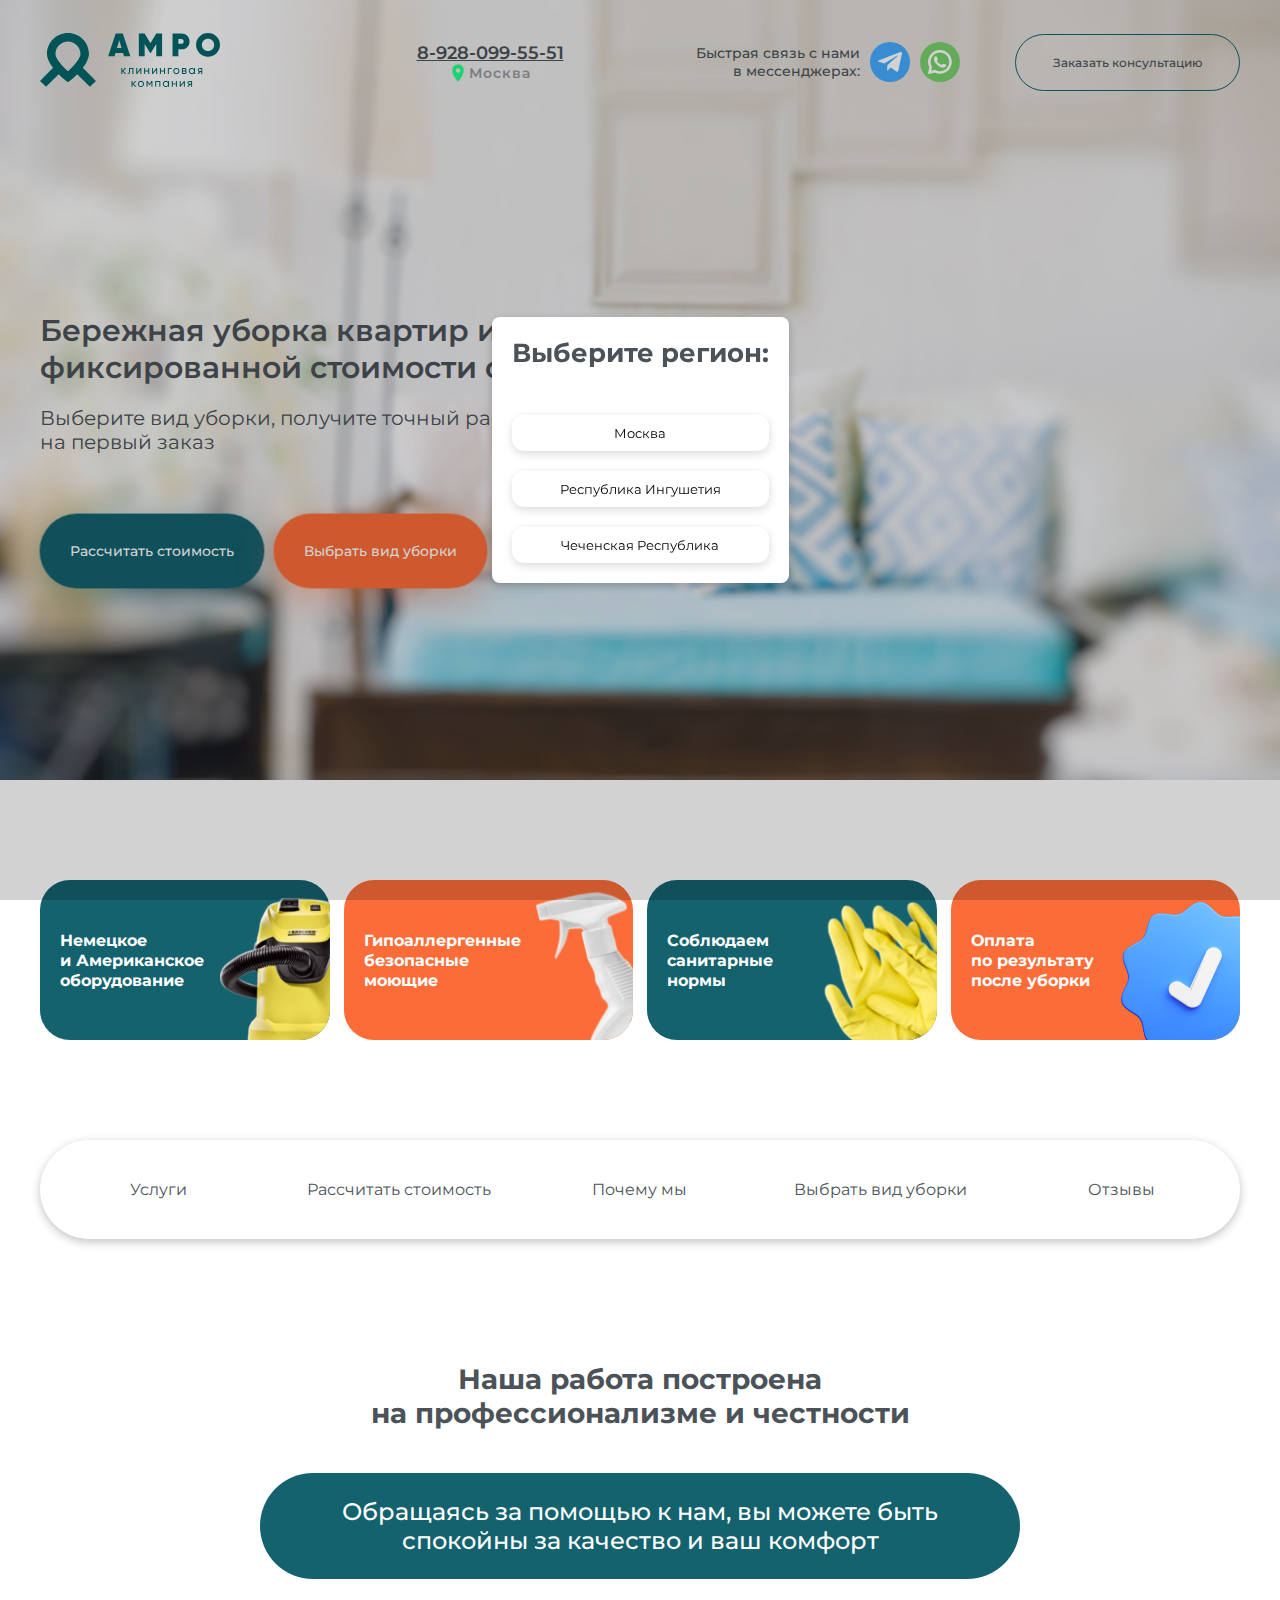
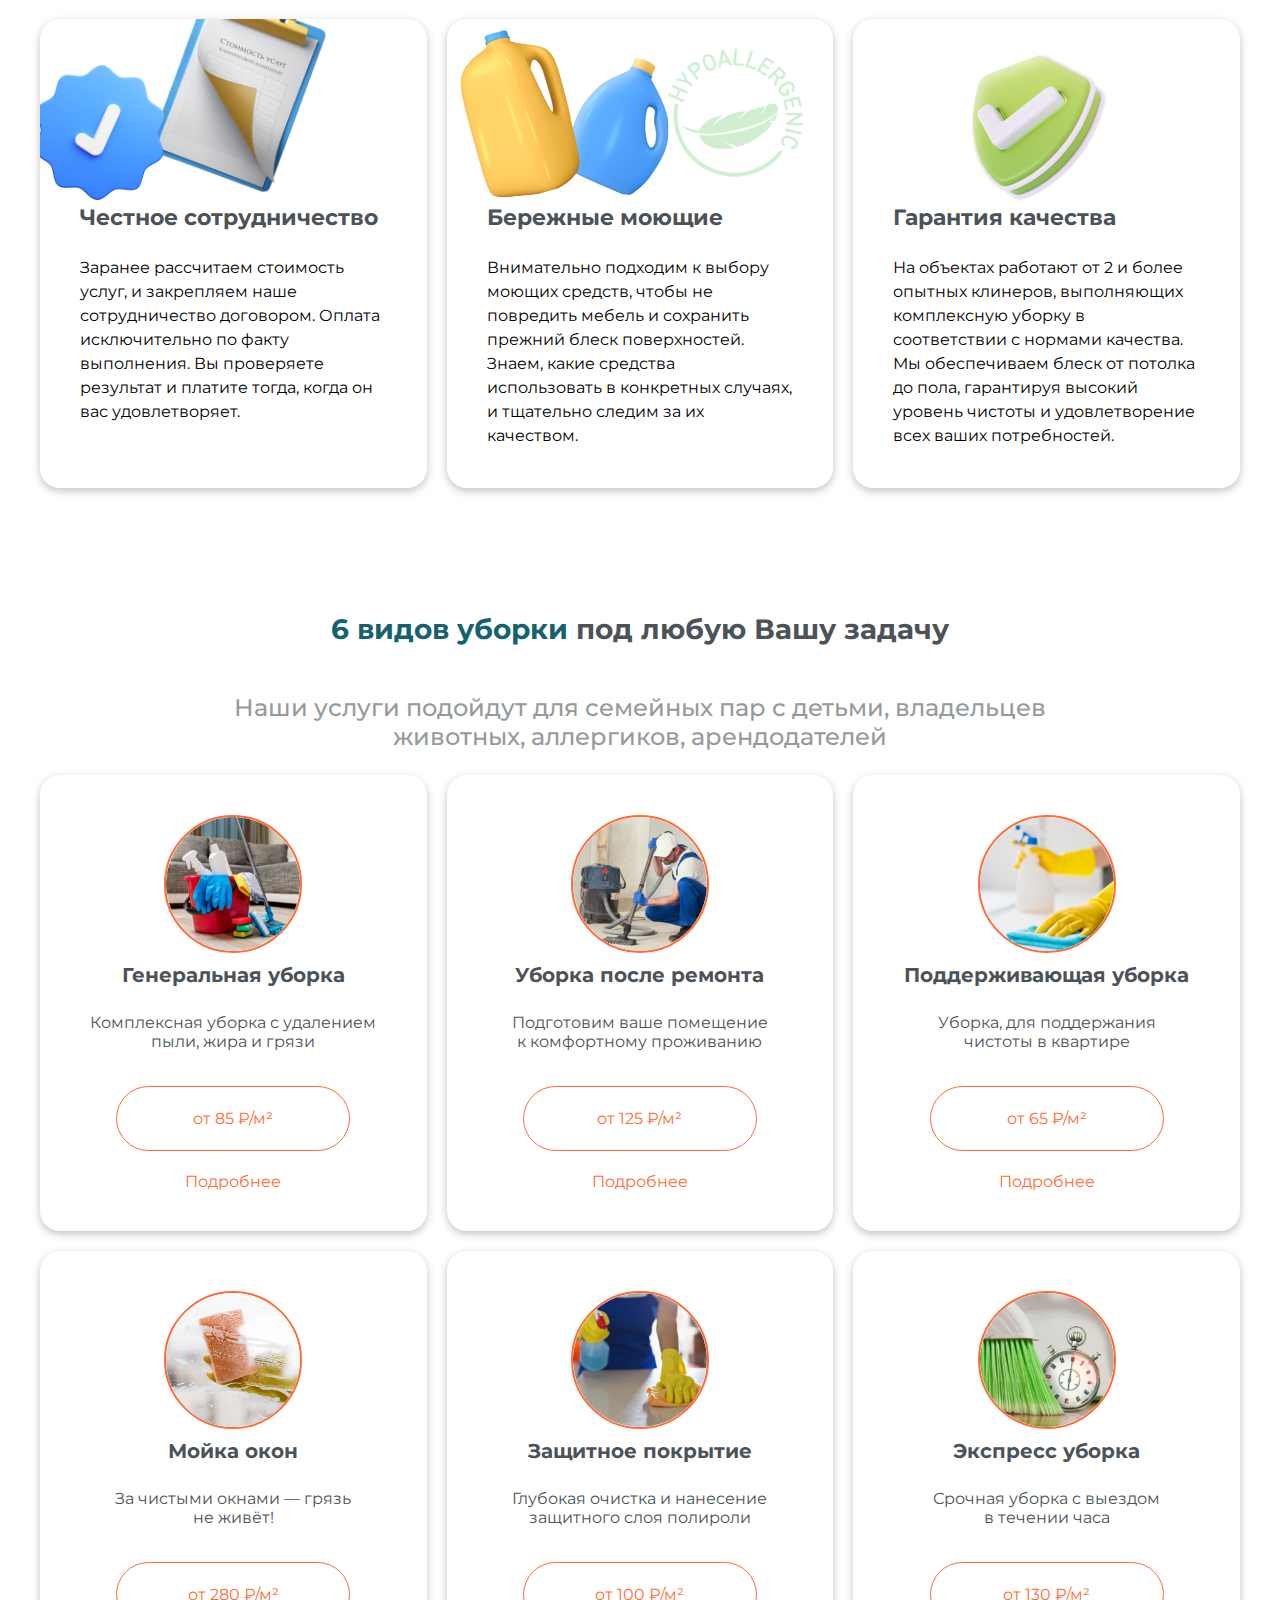
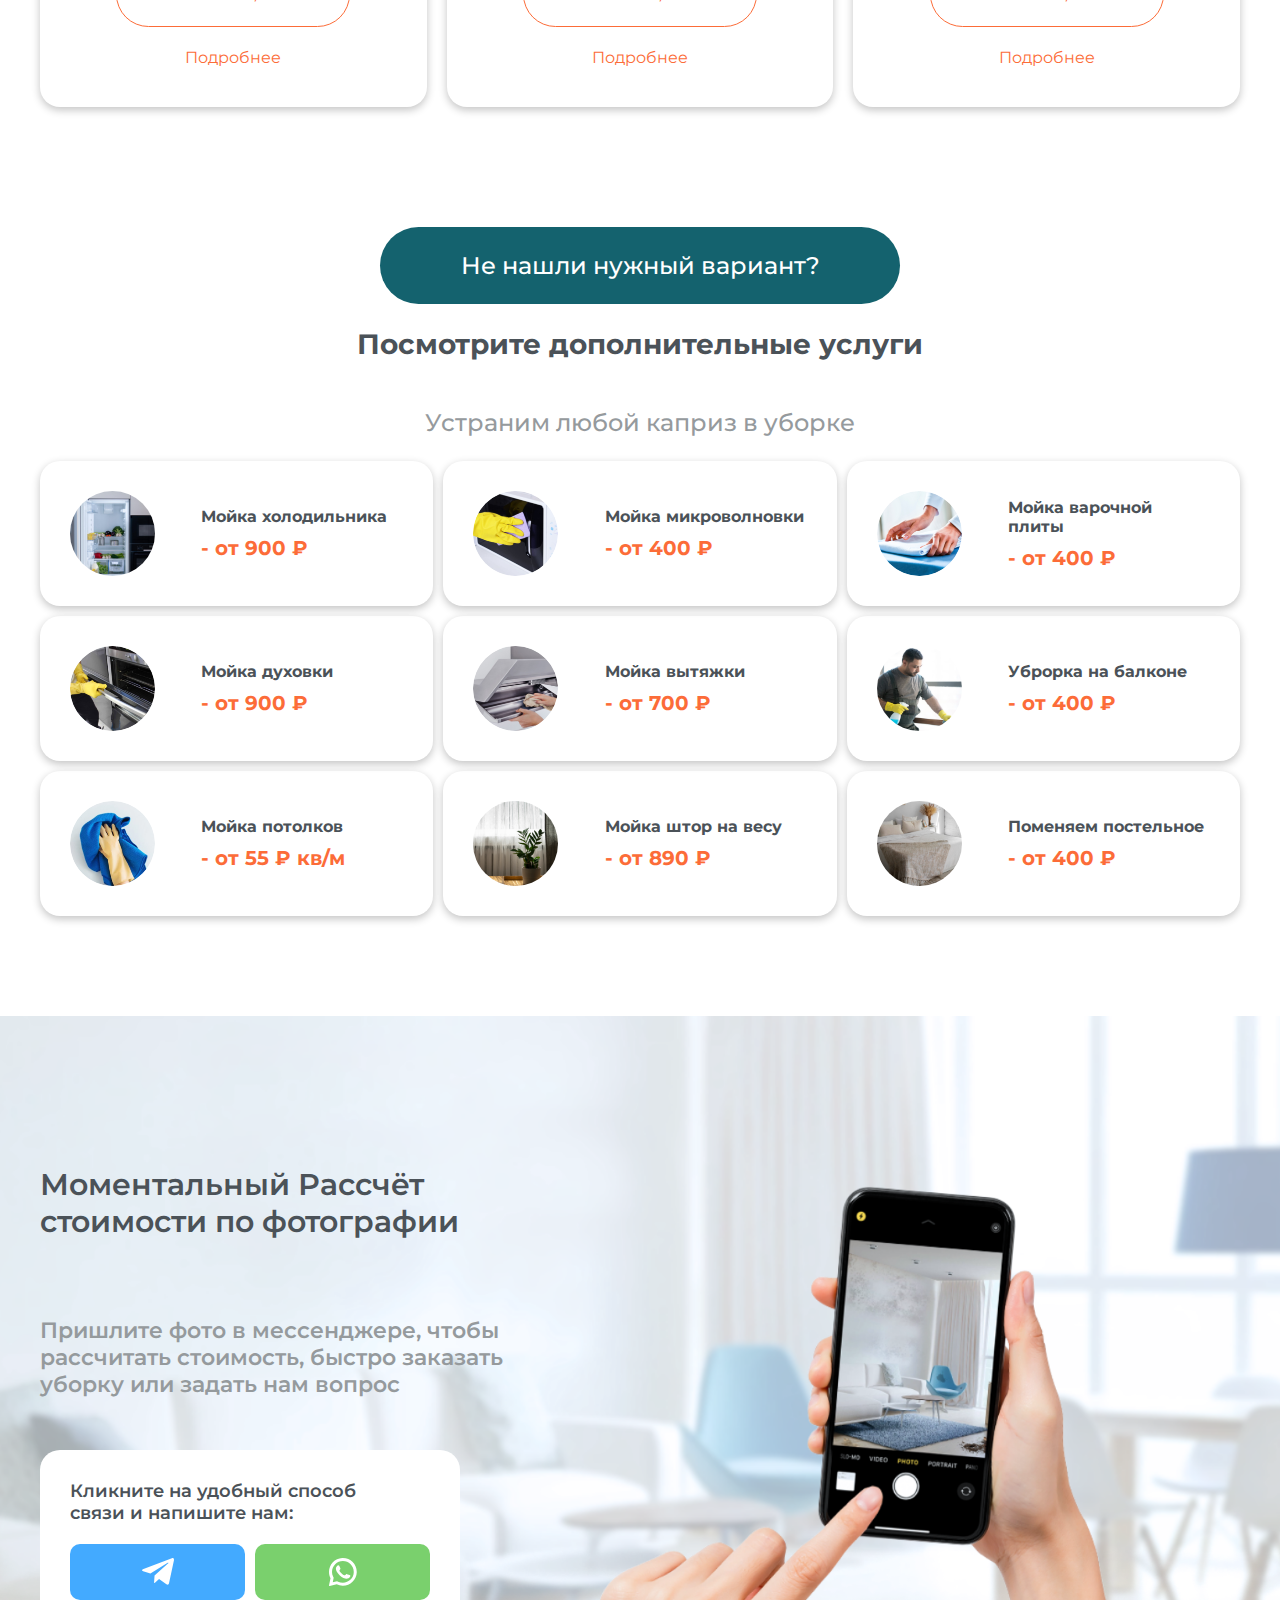
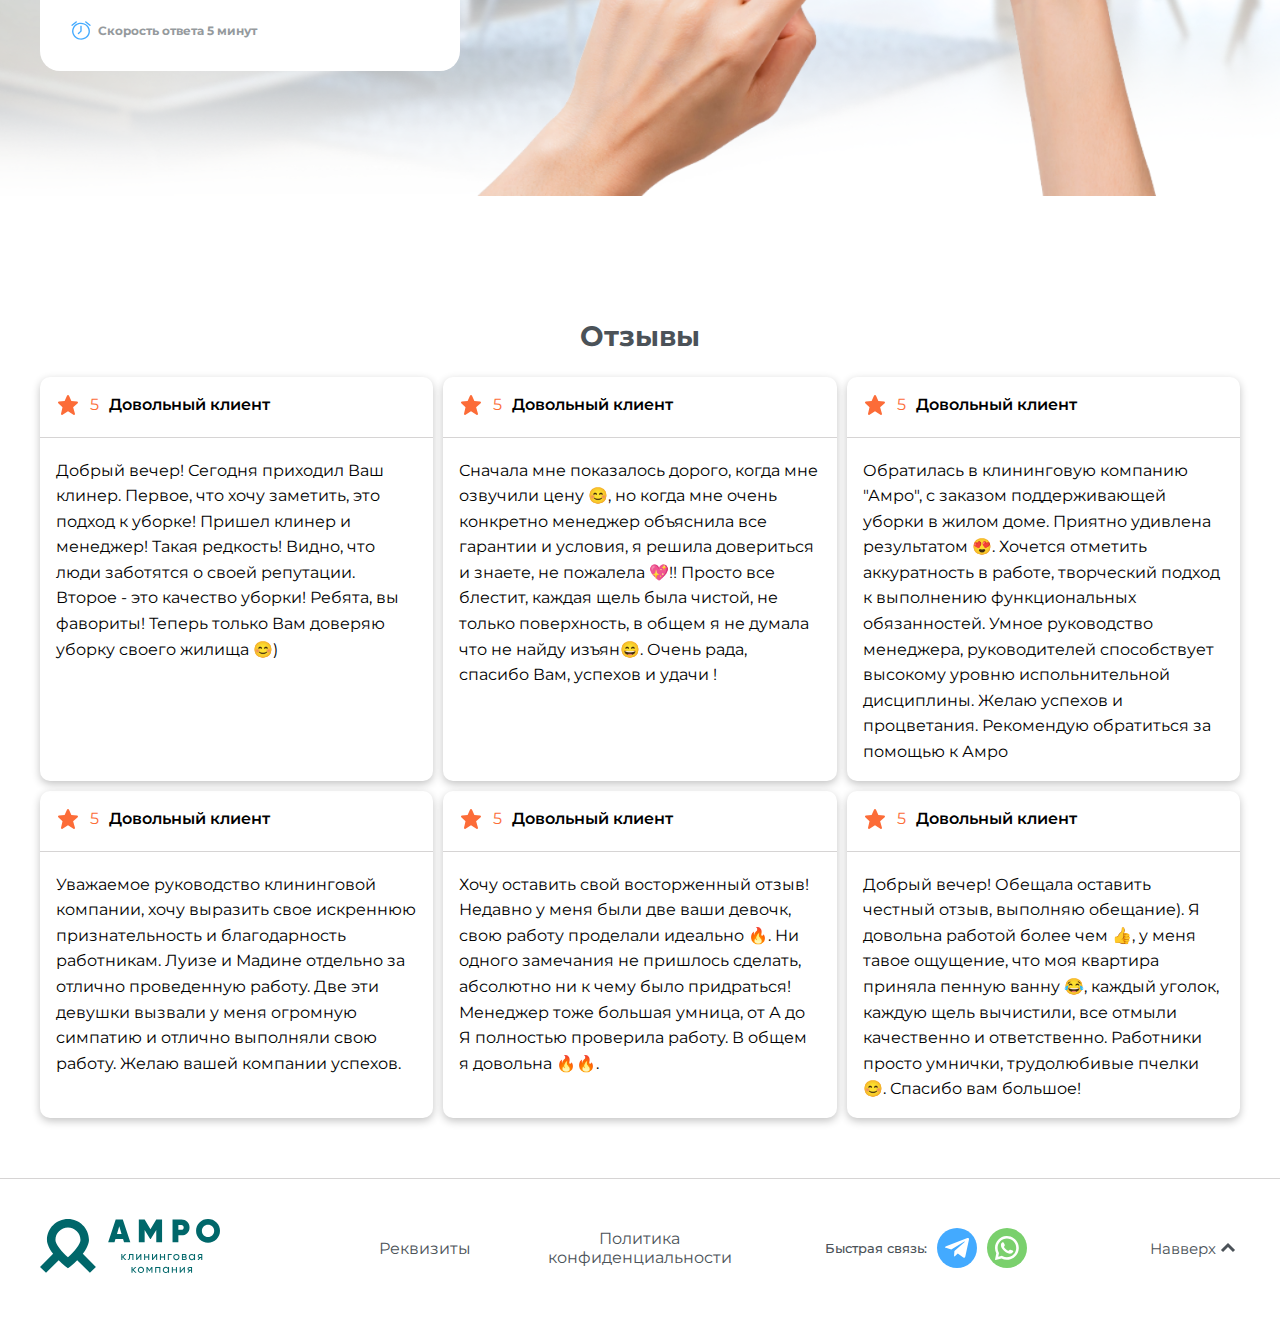
<file: index.html>
<!DOCTYPE html>
<html lang="ru">
<head>
    <link rel="icon" type="image/png" href="./assets/faviocn-package/favicon-48x48.png" sizes="48x48" />
    <link rel="icon" type="image/svg+xml" href="./assets/faviocn-package/favicon.svg" />
    <link rel="shortcut icon" href="./assets/faviocn-package/favicon.ico" />
    <link rel="apple-touch-icon" sizes="180x180" href="./assets/faviocn-package/apple-touch-icon.png" />
    <meta name="apple-mobile-web-app-title" content="MyWebSite" />
    <link rel="manifest" href="./assets/faviocn-package/site.webmanifest" />

    <meta charset="UTF-8">
    <meta name="viewport" content="width=device-width, initial-scale=1.0">
    <meta name="description" content="Профессиональные клининговые услуги в Москве, Ингушетии и Чеченской республике. Уборка, мытье окон, химчистка и многое другое. Гарантируем высокое качество и удовлетворение клиентов.">
    <meta name="keywords" content="клининговая компания, Уборка, Услуги по уборке, Мойка окон, Уборка квартир, Уборка офисов, Уборка после ремонта, Генеральная Уборка, Услуги Клининговой Компании, бережная уборка">
    <meta name="robots" content="index, follow">
    <meta name="author" content="AMRO">
    <meta name="geo.region" content="RU-CE; RU-IN; RU-MOW">
    <meta name="geo.placename" content="Грозный; Магас; Москва">
    <meta name="geo.position" content="43.315251;45.696665; 43.223223;44.773897; 55.755826;37.6173">
    <meta name="ICBM" content="43.315251, 45.696665; 43.223223, 44.773897; 55.755826, 37.6173">

    <title>AMRO - Качественные клининговые услуги по доступным ценам</title>
    <link rel="stylesheet" href="./assets/css/main.css?v=1.0.1">
    <link rel="preconnect" href="https://fonts.googleapis.com">
    <link rel="preconnect" href="https://fonts.gstatic.com" crossorigin>
    <link href="https://fonts.googleapis.com/css2?family=Montserrat:ital,wght@0,100..900;1,100..900&family=Playwrite+DK+Uloopet:wght@100..400&family=Roboto:ital,wght@0,100;0,300;0,400;0,500;0,700;0,900;1,100;1,300;1,400;1,500;1,700;1,900&display=swap" rel="stylesheet">

    <script type="application/ld+json">
        {
            "@context": "https://schema.org",
            "@type": "LocalBusiness",
            "name": "AMRO",
            "image": "https://cy76533.tw1.ru/assets/images/logo.svg",
            "@id": "https://cy76533.tw1.ru",
            "url": "https://cy76533.tw1.ru",
            "telephone": "+7-938-007-03-04",
            "address": {
                "@type": "PostalAddress",
                "streetAddress": "ул. Кулиева, 7",
                "addressLocality": "Магас",
                "postalCode": "386001",
                "addressCountry": "RU"
            },
            "geo": {
                "@type": "GeoCoordinates",
                "latitude": "43.223223",
                "longitude": "44.773897"
            },
            "openingHours": "Mo-Fr 09:00-21:00",
        }
    </script>
</head>
<body>
    <header>
        <div class="headBlock1">
            <div class="logoBlock">
                <a href="/"><img src="./assets/images/logo.svg" alt="Логотип компании"></a>
            </div>
            <div class="phoneNumerBlock">
                <a href="javascript:void(0)" id="phoneNumber">8-928-099-55-51</a>
                <div class="region">
                    <img src="./assets/images/locationIcon.png" alt="">
                    <span class="changeTheRegionBtn">Москва</span>
                </div>
            </div>
            <div class="socialNetworksBlock">
                <p>Быстрая связь с нами<br>
                    в мессенджерах:</p>
                <a href="javascript:void(0)" style="background-color: #43aaff;" class="linkTg" ><img src="./assets/images/telegramImg2.svg" alt="Перейти в Telegram"></a>
                <a href="javascript:void(0)" style="background-color: #7ad06d;" class="linkWa" ><img src="./assets/images/whatsAppImg2.svg" alt="Перейти в WhatsApp"></a>
            </div>
            <button class="consultationBtn" onclick="alert('Функция в разработке')">Заказать консультацию</button>
            <div class="burgerMenuBtn">
                <div class="line" id="line1"></div>
                <div class="line" id="line2"></div>
                <div class="line" id="line3"></div>
            </div>
        </div>
    </header>
    <div class="mobileNavigationBlock">
        <div class="socialNetworksBlock">
            <p>Быстрая связь с нами<br>
                в мессенджерах:</p>
                <a href="javascript:void(0)" style="background-color: #43aaff;" class="linkTg" ><img src="./assets/images/telegramImg2.svg" alt="Перейти в Telegram"></a>
                <a href="javascript:void(0)" style="background-color: #7ad06d;" class="linkWa" ><img src="./assets/images/whatsAppImg2.svg" alt="Перейти в WhatsApp"></a>
        </div>
        <nav>
            <a href="#whyAreWe" class="navLink">Почему мы</a>
            <a href="#howDoWeCleaning" class="navLink">Выбрать вид уборки</a>
            <a href="#services" class="navLink">Услуги</a>
            <a href="#costCalculation" class="navLink">Рассчитать стоимость</a>
            <a href="#reviews" class="navLink">Отзывы</a>
        </nav>
    </div>
    <div class="choosingARegionParentBlock">
        <div class="choosingARegionBlock">
            <h3>Выберите регион:</h3>
            <button class="choosingARegionBtn">Москва</button>
            <button class="choosingARegionBtn">Республика Ингушетия</button>
            <button class="choosingARegionBtn">Чеченская Республика</button>
        </div>
    </div>
    <div class="background">
        <div class="background_podblock">
            <h1>Бережная уборка квартир и домов
                по фиксированной стоимости
                от 80₽/м²</h1>
            <h2>Выберите вид уборки, получите точный расчёт стоимости и скидку 10% на первый заказ</h2>
            <div class="background_btns">
                <button class="calculateBtn" id="costCalculationBtn">Рассчитать стоимость</button>
                <button class="chooseBtn" id="chooseBtn">Выбрать вид уборки</button>
            </div>
        </div>
    </div>
    <main>
        <section id="ourQualities">
            <div class="mainBlock1">
                <div class="quality" style="background-color: rgb(20, 98, 110);">
                    <h3>Немецкое<br>
                        и Американское<br>
                        оборудование</h3>
                    <img src="./assets/images/equipment.png" class="qualityImg1" alt="Немецкое и Американское оборудование">
                </div>
                <div class="quality" style="background-color: rgb(252, 108, 56);">
                    <h3>Гипоаллергенные<br>
                        безопасные<br>
                        моющие</h3>
                    <img src="./assets/images/detergents.png" class="qualityImg2" alt="Гипоаллергенные безопасные моющие">
                </div>
                <div class="quality" style="background-color: rgb(20, 98, 110);">
                    <h3>Соблюдаем<br>
                        санитарные<br>
                        нормы</h3>
                    <img src="./assets/images/gloves.png" class="qualityImg3" alt="Соблюдаем санитарные нормы">
                </div>
                <div class="quality" style="background-color: rgb(252, 108, 56);">
                    <h3>Оплата<br>
                        по результату<br>
                        после уборки</h3>
                    <img src="./assets/images/guarantor.png" class="qualityImg4" alt="Оплата по результату после уборки">
                </div>
            </div>
        </section>

        <section id="navigation">
            <div class="mainBlock2">
                <nav>
                    <a href="#services" class="navLink">Услуги</a>
                    <a href="#costCalculation" class="navLink">Рассчитать стоимость</a>
                    <a href="#whyAreWe" class="navLink">Почему мы</a>
                    <a href="#howDoWeCleaning" class="navLink">Выбрать вид уборки</a>
                    <a href="#reviews" class="navLink">Отзывы</a>
                </nav>
            </div>
        </section>

        <section id="whyAreWe">
            <div class="mainBlock3">
                <h2>Наша работа построена 
                    <br>на профессионализме и честности
                </h2>
                <div class="mainBlock3_podBlock1">
                    <h3>Обращаясь за помощью к нам, вы можете быть
                        спокойны за качество и ваш комфорт</h3>
                </div>
                <div class="mainBlock3_podBlock2">
                    <div class="cooperationBlock">
                        <img src="./assets/images/guarantor2.png" class="guarantor2" alt="Честное сотрудничество">
                        <img src="./assets/images/tablet.png" class="tablet" alt="Честное сотрудничество">
                        <h3>Честное сотрудничество</h3>
                        <p>Заранее рассчитаем стоимость услуг,
                            и закрепляем наше сотрудничество
                            договором. Оплата исключительно
                            по факту выполнения. Вы проверяете
                            результат и платите тогда, когда он 
                            вас удовлетворяет.</p>
                    </div>
                    <div class="detergentsBlock">
                        <img src="./assets/images/bottle1.png" class="bottle1" alt="Бережные моющие">
                        <img src="./assets/images/bottle2.png" class="bottle2" alt="Бережные моющие">
                        <img src="./assets/images/pin.png" class="pin" alt="Бережные моющие">
                        <h3>Бережные моющие</h3>
                        <p>Внимательно подходим к выбору моющих средств, 
                            чтобы не повредить мебель и сохранить прежний 
                            блеск поверхностей. Знаем, какие средства 
                            использовать в конкретных случаях, и тщательно 
                            следим за их качеством.</p>
                    </div>
                    <div class="guaranteeBlock">
                        <img src="./assets/images/shield.png" class="shield" alt="Гарантия качества">
                        <h3>Гарантия качества</h3>
                        <p>На объектах работают от 2 и более опытных клинеров, 
                            выполняющих комплексную уборку в соответствии с 
                            нормами качества. Мы обеспечиваем блеск от потолка 
                            до пола, гарантируя высокий уровень чистоты и 
                            удовлетворение всех ваших потребностей.</p>
                    </div>
                </div>
            </div>
        </section>

        <section id="howDoWeCleaning">
            <div class="mainBlock4">
                <h2><span>6 видов уборки</span> под любую Вашу задачу</h2>
                <h3>Наши услуги подойдут для семейных пар с детьми, 
                    владельцев животных, аллергиков, арендодателей</h3>
                <div class="mainBlock4_podBlock1">
                    <div class="service">
                        <img src="./assets/images/generalCleaning.png" alt="Генеральная уборка">
                        <h4>Генеральная уборка</h4>
                        <p>Комплексная уборка с удалением<br>
                            пыли, жира и грязи</p>
                        <div class="priceBlock">от 85 ₽/м²</div>
                        <a href="javascript:void(0)">Подробнее</a>
                    </div>
                    <div class="service">
                        <img src="./assets/images/cleaningAfterRepair.png" alt="Уборка после ремонта">
                        <h4>Уборка после ремонта</h4>
                        <p>Подготовим ваше помещение<br>
                            к комфортному проживанию</p>
                        <div class="priceBlock">от 125 ₽/м²</div>
                        <a href="javascript:void(0)">Подробнее</a>
                    </div>
                    <div class="service">
                        <img src="./assets/images/supportiveCleaning.png" alt="Поддерживающая уборка">
                        <h4>Поддерживающая уборка</h4>
                        <p>Уборка, для поддержания<br>
                            чистоты в квартире</p>
                        <div class="priceBlock">от 65 ₽/м²</div>
                        <a href="javascript:void(0)">Подробнее</a>
                    </div>
                    <div class="service">
                        <img src="./assets/images/windowCleaning.png" alt="Мойка окон и понорам">
                        <h4>Мойка окон</h4>
                        <p>За чистыми окнами — грязь<br>
                            не живёт!</p>
                        <div class="priceBlock">от 280 ₽/м²</div>
                        <a href="javascript:void(0)">Подробнее</a>
                    </div>
                    <div class="service">
                        <img src="./assets/images/protectiveCoating.png" alt="Защитное покрытие">
                        <h4>Защитное покрытие</h4>
                        <p>Глубокая очистка и нанесение<br>
                            защитного слоя полироли </p>
                        <div class="priceBlock">от 100 ₽/м²</div>
                        <a href="javascript:void(0)">Подробнее</a>
                    </div>
                    <div class="service">
                        <img src="./assets/images/expressCleaning.png" alt="Экспресс уборка">
                        <h4>Экспресс уборка</h4>
                        <p>Срочная уборка с выездом<br>
                            в течении часа</p>
                            <div class="priceBlock">от 130 ₽/м²</div>
                        <a href="javascript:void(0)">Подробнее</a>
                    </div>
                </div>
            </div>
        </section>

        <section id="services">
            <div class="mainBlock5">
                <div class="mainBlock5_podBlock1">
                    <h3>Не нашли нужный вариант?</h3>
                </div>
                <h2>Посмотрите дополнительные услуги</h2>
                <h3>Устраним любой каприз в уборке</h3>
                <div class="mainBlock5_podBlock2">
                    <div class="additionalService">
                        <img src="./assets/images/washingTheRefrigeratorImg.png" alt="Мойка холодильника">
                        <div>
                            <h4>Мойка холодильника</h4>
                            <h5>- от 900 ₽</h5>
                        </div>
                    </div>
                    <div class="additionalService">
                        <img src="./assets/images/washingTheMicrowave.png" alt="Мойка микроволновки">
                        <div>
                            <h4>Мойка микроволновки</h4>
                            <h5>- от 400 ₽</h5>
                        </div>
                    </div>
                    <div class="additionalService">
                        <img src="./assets/images/washingTheHobImg.png" alt="Мойка варочной плиты">
                        <div>
                            <h4>Мойка варочной плиты</h4>
                            <h5>- от 400 ₽</h5>
                        </div>
                    </div>
                    <div class="additionalService">
                        <img src="./assets/images/washingTheOvenImg.png" alt="Мойка духовки">
                        <div>
                            <h4>Мойка духовки</h4>
                            <h5>- от 900 ₽</h5>
                        </div>
                    </div>
                    <div class="additionalService">
                        <img src="./assets/images/washingTheHoodImg.png" alt="Мойка вытяжки">
                        <div>
                            <h4>Мойка вытяжки</h4>
                            <h5>- от 700 ₽</h5>
                        </div>
                    </div>
                    <div class="additionalService">
                        <img src="./assets/images/cleaningTheBalconyImg.png" alt="Уброрка на балконе">
                        <div>
                            <h4>Уброрка на балконе</h4>
                            <h5>- от 400 ₽</h5>
                        </div>
                    </div>
                    <div class="additionalService">
                        <img src="./assets/images/wallWashingImg.png" alt="Мойка потолков">
                        <div>
                            <h4>Мойка потолков</h4>
                            <h5>- от 55 ₽ кв/м</h5>
                        </div>
                    </div>
                    <div class="additionalService">
                        <img src="./assets/images/curtainWashingByWeightImg.png" alt="Мойка штор на весу">
                        <div>
                            <h4>Мойка штор на весу</h4>
                            <h5>- от 890 ₽</h5>
                        </div>
                    </div>
                    <div class="additionalService">
                        <img src="./assets/images/changeOfBedLinenImg.png" alt="Поменяем постельное">
                        <div>
                            <h4>Поменяем постельное</h4>
                            <h5>- от 400 ₽</h5>
                        </div>
                    </div>
                </div>
            </div>
        </section>

        <section id="costCalculation">
            <div class="mainBlock6">
                <div class="mainBlock6_podBlock1">
                    <h2>Моментальный Рассчёт<br>
                        стоимости по фотографии</h2>
                    <h3>Пришлите фото в мессенджере, чтобы<br>
                        рассчитать стоимость, быстро заказать<br>
                        уборку или задать нам вопрос</h3>
                    <div class="socialNewtworksBlock2">
                        <h4>Кликните на удобный способ<br>
                            связи и напишите нам:</h4>
                        <div class="socialNewtworksBlock2_podBlock1">
                            <a href="javascript:void(0)"  class="linkToTheTelegram linkTg">
                                <img src="./assets/images/telegramImg2.svg" alt="Перейти в Telegram">
                            </a>
                            <a href="javascript:void(0)"  class="linkToTheWhatsApp linkWa">
                                <img src="./assets/images/whatsAppImg2.svg" alt="Перейти в WhatsApp">
                            </a>
                        </div>
                        <div class="responseRateBlock">
                            <img src="./assets/images/watchImg.svg" alt="Скорость ответа">
                            <h5>Скорость ответа 5 минут</h5>
                        </div>
                    </div>
                    <img src="./assets/images/costCalculationImg.png" class="costCalculationImg" alt="Моментальный Рассчёт стоимости по фотографии">
                </div>
            </div>
        </section>

        <section id="reviews">
            <div class="mainBlock7">
                <h2>Отзывы</h2>
                <div class="mainBlock7_podBlock1">
                    <div class="feedback">
                        <div class="estimationBlock">
                            <svg xmlns="http://www.w3.org/2000/svg" width="24" height="24" viewBox="0 0 24 24" style="fill: rgba(252, 108, 56, 1);"><path d="M21.947 9.179a1.001 1.001 0 0 0-.868-.676l-5.701-.453-2.467-5.461a.998.998 0 0 0-1.822-.001L8.622 8.05l-5.701.453a1 1 0 0 0-.619 1.713l4.213 4.107-1.49 6.452a1 1 0 0 0 1.53 1.057L12 18.202l5.445 3.63a1.001 1.001 0 0 0 1.517-1.106l-1.829-6.4 4.536-4.082c.297-.268.406-.686.278-1.065z"></path></svg>
                            <span>5</span>
                            <h3>Довольный клиент</h3>
                        </div>
                        <div class="separator"></div>
                        <p>Добрый вечер! Сегодня приходил Ваш клинер. 
                            Первое, что хочу заметить, это подход к уборке!
                            Пришел клинер и менеджер! Такая редкость! Видно,
                            что люди заботятся о своей репутации. Второе -
                            это качество уборки! Ребята, вы фавориты!
                            Теперь только Вам доверяю уборку своего жилища 😊)</p>
                    </div>
                    <div class="feedback">
                        <div class="estimationBlock">
                            <svg xmlns="http://www.w3.org/2000/svg" width="24" height="24" viewBox="0 0 24 24" style="fill: rgba(252, 108, 56, 1);"><path d="M21.947 9.179a1.001 1.001 0 0 0-.868-.676l-5.701-.453-2.467-5.461a.998.998 0 0 0-1.822-.001L8.622 8.05l-5.701.453a1 1 0 0 0-.619 1.713l4.213 4.107-1.49 6.452a1 1 0 0 0 1.53 1.057L12 18.202l5.445 3.63a1.001 1.001 0 0 0 1.517-1.106l-1.829-6.4 4.536-4.082c.297-.268.406-.686.278-1.065z"></path></svg>
                            <span>5</span>
                            <h3>Довольный клиент</h3>
                        </div>
                        <div class="separator"></div>
                        <p>Сначала мне показалось дорого, когда мне озвучили цену 😊, 
                            но когда мне очень конкретно менеджер объяснила все гарантии
                            и условия, я решила довериться и знаете, не пожалела 💖!! 
                            Просто все блестит, каждая щель была чистой, не только поверхность, 
                            в общем я не думала что не найду изъян😄. Очень рада, спасибо Вам,
                            успехов и удачи !</p>
                    </div>
                    <div class="feedback">
                        <div class="estimationBlock">
                            <svg xmlns="http://www.w3.org/2000/svg" width="24" height="24" viewBox="0 0 24 24" style="fill: rgba(252, 108, 56, 1);"><path d="M21.947 9.179a1.001 1.001 0 0 0-.868-.676l-5.701-.453-2.467-5.461a.998.998 0 0 0-1.822-.001L8.622 8.05l-5.701.453a1 1 0 0 0-.619 1.713l4.213 4.107-1.49 6.452a1 1 0 0 0 1.53 1.057L12 18.202l5.445 3.63a1.001 1.001 0 0 0 1.517-1.106l-1.829-6.4 4.536-4.082c.297-.268.406-.686.278-1.065z"></path></svg>
                            <span>5</span>
                            <h3>Довольный клиент</h3>
                        </div>
                        <div class="separator"></div>
                        <p>Обратилась в клининговую компанию "Амро", 
                            с заказом поддерживающей уборки в жилом доме. Приятно удивлена
                            результатом 😍. Хочется отметить аккуратность в работе,
                            творческий подход к выполнению функциональных обязанностей. 
                            Умное руководство менеджера, руководителей способствует высокому 
                            уровню испольнительной дисциплины. Желаю успехов и процветания. 
                            Рекомендую обратиться за помощью к Амро </p>
                    </div>
                    <div class="feedback">
                        <div class="estimationBlock">
                            <svg xmlns="http://www.w3.org/2000/svg" width="24" height="24" viewBox="0 0 24 24" style="fill: rgba(252, 108, 56, 1);"><path d="M21.947 9.179a1.001 1.001 0 0 0-.868-.676l-5.701-.453-2.467-5.461a.998.998 0 0 0-1.822-.001L8.622 8.05l-5.701.453a1 1 0 0 0-.619 1.713l4.213 4.107-1.49 6.452a1 1 0 0 0 1.53 1.057L12 18.202l5.445 3.63a1.001 1.001 0 0 0 1.517-1.106l-1.829-6.4 4.536-4.082c.297-.268.406-.686.278-1.065z"></path></svg>
                            <span>5</span>
                            <h3>Довольный клиент</h3>
                        </div>
                        <div class="separator"></div>
                        <p>Уважаемое руководство клининговой компании, хочу выразить свое
                            искреннюю признательность и благодарность работникам. Луизе
                            и Мадине отдельно за отлично проведенную работу. Две эти 
                            девушки вызвали у меня огромную симпатию и отлично выполняли 
                            свою работу. Желаю вашей компании успехов.</p>
                    </div>
                    <div class="feedback">
                        <div class="estimationBlock">
                            <svg xmlns="http://www.w3.org/2000/svg" width="24" height="24" viewBox="0 0 24 24" style="fill: rgba(252, 108, 56, 1);"><path d="M21.947 9.179a1.001 1.001 0 0 0-.868-.676l-5.701-.453-2.467-5.461a.998.998 0 0 0-1.822-.001L8.622 8.05l-5.701.453a1 1 0 0 0-.619 1.713l4.213 4.107-1.49 6.452a1 1 0 0 0 1.53 1.057L12 18.202l5.445 3.63a1.001 1.001 0 0 0 1.517-1.106l-1.829-6.4 4.536-4.082c.297-.268.406-.686.278-1.065z"></path></svg>
                            <span>5</span>
                            <h3>Довольный клиент</h3>
                        </div>
                        <div class="separator"></div>
                        <p>Хочу оставить свой восторженный отзыв! Недавно у меня были 
                            две ваши девочк, свою работу проделали идеально 🔥. Ни одного
                            замечания не пришлось сделать, абсолютно ни к чему было 
                            придраться! Менеджер тоже большая умница, от А до Я полностью 
                            проверила работу. В общем я довольна 🔥🔥.</p>
                    </div>
                    <div class="feedback">
                        <div class="estimationBlock">
                            <svg xmlns="http://www.w3.org/2000/svg" width="24" height="24" viewBox="0 0 24 24" style="fill: rgba(252, 108, 56, 1);"><path d="M21.947 9.179a1.001 1.001 0 0 0-.868-.676l-5.701-.453-2.467-5.461a.998.998 0 0 0-1.822-.001L8.622 8.05l-5.701.453a1 1 0 0 0-.619 1.713l4.213 4.107-1.49 6.452a1 1 0 0 0 1.53 1.057L12 18.202l5.445 3.63a1.001 1.001 0 0 0 1.517-1.106l-1.829-6.4 4.536-4.082c.297-.268.406-.686.278-1.065z"></path></svg>
                            <span>5</span>
                            <h3>Довольный клиент</h3>
                        </div>
                        <div class="separator"></div>
                        <p>Добрый вечер! Обещала оставить честный отзыв, выполняю обещание).
                            Я довольна работой более чем 👍, у меня тавое ощущение, что моя 
                            квартира приняла пенную ванну 😂, каждый уголок, каждую щель 
                            вычистили, все отмыли качественно и ответственно. Работники 
                            просто умнички, трудолюбивые пчелки 😊. Спасибо вам большое!</p>
                    </div>
                </div>
            </div>
        </section>
    </main>

    <footer>
        <div class="footBlock1">
            <div class="logoBlock">
                <a href="/"><img src="./assets/images/logo.svg" alt="Логотип компании"></a>
            </div>
            <span class="bankingDetailsAndPolicy" style="text-align: center;">Реквизиты</span>
            <span class="bankingDetailsAndPolicy" style="text-align: center;">Политика конфиденциальности</span>
            <div class="socialNetworksBlock3">
                <p>Быстрая связь:</p>
                <a href="javascript:void(0)" style="background-color: #43aaff;" class="linkTg" ><img src="./assets/images/telegramImg2.svg" alt="Перейти в Telegram"></a>
                <a href="javascript:void(0)" style="background-color: #7ad06d;" class="linkWa" ><img src="./assets/images/whatsAppImg2.svg" alt="Перейти в WhatsApp"></a>
            </div>
            <div class="onUp">
                <div id="onUpBtn">
                    <p>Навверх</p>
                    <svg xmlns="http://www.w3.org/2000/svg" width="24" height="24" viewBox="0 0 24 24" style="fill: rgba(75, 82, 88, 1);"><path d="m12 6.879-7.061 7.06 2.122 2.122L12 11.121l4.939 4.94 2.122-2.122z"></path></svg>
                </div>
            </div>
        </div>
    </footer>

    <script src="./assets/js/script-1.js" defer></script>
    <script src="./assets/js/script-2.js" defer></script>
</body>
</html>
</file>
<file: assets/css/main.css>
:root{
  --main-color1: rgb(20, 98, 110);
  --main-color2: rgb(252, 108, 56);
  --text-color1: #959a9d;
  --text-color2: #4b5258;
}

* {
  font-family: "Montserrat", sans-serif;
}

body {
  margin: 0;
  padding: 0;
}

header {
  width: calc(100% - 20px);
  position: absolute;
  top: 0;
  padding-inline: 10px;
  padding-block: 30px;
  transition: all 0.3s;
}

.headBlock1 {
  display: grid;
  grid-template-columns: 1fr 0.8fr 1fr 0.5fr;
  align-items: center;
  max-width: 1500px;
  margin-inline: auto;
}

.logoBlock {
  display: flex;
  gap: 10px;
}

.logoBlock img {
  width: 190px;
}

.phoneNumerBlock {
  display: flex;
  flex-direction: column;
  justify-content: center;
  align-items: center;
}

.phoneNumerBlock a {
  margin: 0;
  font-size: 20px;
  font-weight: 600;
  color: var(--text-color2);
}

.region {
  display: flex;
  align-items: center;
  gap: 2px;
}

.region span {
  color: var(--text-color1);
  font-size: 15px;
  font-weight: 600;
  letter-spacing: 2px;
  cursor: pointer;
}

.region img {
  height: 20px;
  width: 20px;
}
.confirmationBlockParent{
  width: 100%;
  position: fixed;
  bottom: -140px;
  transition: all 0.4s;
  z-index: 3;
}
.confirmationBlock{
  width: 316px;
  border-radius: 10px;
  padding: 20px;
  background-color: white;
  margin-inline: auto;
  box-shadow: 0px 10px 10px 10px rgba(34, 60, 80, 0.18);
}
.confirmationBlock div{
  display: grid;
  grid-template-columns: 140px 140px;
  gap: 10px;
  justify-content: space-between;
}
.confirmationBlock div button{
  border: none;
  height: 30px;
  border-radius: 6px;
  transition: all 0.2s;
  font-family: "Montserrat", sans-serif;
  cursor: pointer;
}


.socialNetworksBlock {
  display: flex;
  gap: 10px;
  justify-content: center;
  align-items: center;
}

.socialNetworksBlock p {
  color: var(--text-color2);
  font-size: 14px;
  font-weight: 500;
  text-align: right;
}
.socialNetworksBlock img, .socialNetworksBlock2 img, .socialNetworksBlock3 img{
  width: 24px;
}
.socialNetworksBlock a, .socialNetworksBlock2 a, .socialNetworksBlock3 a{
  display: flex;
  align-items: center;
  justify-content: center;
  width: 40px;
  height: 40px;
  border-radius: 50%;
  transition: all 0.2s;
}

.consultationBtn {
  background: transparent;
  padding: 22px;
  border: solid 1px var(--main-color1);
  color: var(--text-color2);
  border-radius: 100px;
  font-size: 13px;
  font-weight: 500;
  transition: all 0.2s;
  cursor: pointer;
}

.burgerMenuBtn {
  height: 16px;
  position: relative;
  display: none;
  justify-content: right;
  align-items: end;
  gap: 4px;
}

.line {
  width: 30px;
  height: 2px;
  border-radius: 2px;
  background-color: var(--main-color1);
  transition: all 0.3s;
}

#line1 {
  position: absolute;
  top: 0;
}

#line2 {
  position: absolute;
  top: 7px;
}

#line3 {
  position: absolute;
  bottom: 0;
}

.mobileNavigationBlock {
  width: calc(100% - 40px);
  padding-inline: 20px;
  padding-block: 10px;
  display: none;
  flex-direction: column;
  justify-content: center;
  align-items: center;
  position: fixed;
  top: 80px;
  background-color: white;
  z-index: 4;
  opacity: 0;
  transition: all 0.4s;
  box-shadow: 0px 10px 10px 0px rgba(34, 60, 80, 0.18);
}

.mobileNavigationBlock nav {
  width: 100%;
  display: grid;
  grid-template-columns: 1fr;
  text-align: center;
  gap: 10px;
}

.mobileNavigationBlock nav a {
  color: var(--text-color2);
  text-decoration: none;
  padding: 10px;
  transition: all 0.2s;
}

.mobileNavigationBlock .socialNetworksBlock {
  display: flex;
  color: var(--text-color2);
}

.choosingARegionParentBlock {
  display: none;
  align-items: center;
  justify-content: center;
  position: fixed;
  width: calc(100% - 20px);
  height: 100vh;
  background-color: rgba(0, 0, 0, 0.178);
  padding-inline: 10px;
  transition: all 0.2s;
  opacity: 0;
  z-index: 5;
}

.choosingARegionBlock {
  display: flex;
  flex-direction: column;
  gap: 20px;
  max-width: 500px;
  background-color: white;
  padding: 20px;
  border-radius: 8px;
  box-shadow: rgba(0, 0, 0, 0.24) 0px 3px 10px;
}

.choosingARegionBlock h3 {
  color: var(--text-color2);
  font-size: 26px;
  margin-top: 0;
}

.choosingARegionBtn {
  border: none;
  background: transparent;
  padding: 10px;
  border-radius: 12px;
  transition: all 0.2s;
  box-shadow: rgba(0, 0, 0, 0.14) 0px 3px 10px;
  cursor: pointer;
}

.background {
  display: flex;
  align-items: center;
  width: 100%;
  height: 960px;
  background: url(../images/background.png) center no-repeat;
  background-size: cover;
}

.background_podblock {
  width: 1500px;
  margin-inline: auto;
  padding-inline: 10px;
}

.background_podblock h1 {
  width: 810px;
  font-size: 40px;
  font-weight: 600;
  color: var(--text-color2);
  margin-top: 120px;
}

.background_podblock h2 {
  width: 750px;
  font-size: 22px;
  font-weight: 400;
  color: var(--text-color2);
}

.background_btns {
  display: flex;
  margin-top: 100px;
  gap: 10px;
}

.calculateBtn {
  padding-block: 34px;
  padding-inline: 50px;
  background-color: var(--main-color1);
  border: none;
  color: white;
  border-radius: 100px;
  font-size: 16px;
  font-weight: 500;
  transition: all 0.2s;
  cursor: pointer;
  box-shadow: rgba(20, 98, 110, 0.4) 0px 10px 36px 0px, rgba(20, 98, 110, 0.4) 0px 0px 0px 1px;
}

.chooseBtn {
  padding-block: 34px;
  padding-inline: 50px;
  background-color: var(--main-color2);
  border: none;
  color: white;
  border-radius: 100px;
  font-size: 16px;
  font-weight: 500;
  transition: all 0.2s;
  cursor: pointer;
  box-shadow: rgba(252, 108, 56, 0.4) 0px 10px 36px 0px, rgba(252, 108, 56, 0.4) 0px 0px 0px 1px;
}

main {
  display: flex;
  flex-direction: column;
  gap: 100px;
}

.mainBlock1 {
  max-width: 1500px;
  margin-inline: auto;
  padding-inline: 10px;
  display: grid;
  grid-template-columns: repeat(4, 1fr);
  margin-top: 100px;
  gap: 14px;
}

.quality {
  display: flex;
  align-items: center;
  height: 200px;
  border-radius: 30px;
  overflow: hidden;
  position: relative;
  padding-inline: 30px;
  font-size: 18px;
}

.quality h3 {
  color: white;
  z-index: 2;
}

.quality img {
  position: absolute;
  bottom: 0;
  right: 0;
  z-index: 1;
}

.qualityImg1 {
  width: 110px;
}

.qualityImg2 {
  width: 100px;
}

.qualityImg3 {
  width: 140px;
}

.qualityImg4 {
  width: 140px;
}

.mainBlock2 {
  max-width: 1500px;
  margin-inline: auto;
  box-shadow: rgba(0, 0, 0, 0.24) 0px 3px 10px;
  border-radius: 50px;
}

.mainBlock2 nav {
  display: grid;
  grid-template-columns: repeat(5, 1fr);
  gap: 4px;
}

.mainBlock2 nav a {
  font-size: 18px;
  margin: 0;
  text-align: center;
  display: flex;
  align-items: center;
  justify-content: center;
  color: var(--text-color2);
  text-decoration: none;
  padding-block: 40px;
  transition: all 0.4s;
  border-radius: 30px;
  cursor: pointer;
}

.mainBlock3 {
  max-width: 1500px;
  margin-inline: auto;
  padding-inline: 10px;
  display: flex;
  flex-direction: column;
  align-items: center;
}

.mainBlock3 h2 {
  text-align: center;
  color: var(--text-color2);
  font-size: 36px;
  font-weight: 700;
}

.mainBlock3_podBlock1 {
  width: 60%;
  display: flex;
  align-items: center;
  justify-content: center;
  background-color: var(--main-color1);
  border-radius: 80px;
  padding-inline: 20px;
  margin-top: 20px;
}

.mainBlock3_podBlock1 h3 {
  color: white;
  font-size: 30px;
  font-weight: 500;
  text-align: center;
}

.mainBlock3_podBlock2 {
  width: 100%;
  position: relative;
  display: grid;
  grid-template-columns: repeat(3, 1fr);
  gap: 20px;
  margin-top: 40px;
}

.mainBlock3_podBlock2 h3 {
  color: var(--text-color2);
  font-size: 26px;
  margin-top: 230px;
}

.mainBlock3_podBlock2 p {
  margin: 0;
}

.mainBlock3_podBlock2 img {
  position: absolute;
}

.guarantor2 {
  width: 190px;
  top: 7%;
  left: 0;
  z-index: 2;
}

.tablet {
  width: 234px;
  top: -6%;
  left: 28%;
  z-index: 1;
}

.bottle1 {
  width: 190px;
  top: 0;
  left: 0;
  z-index: 3;
}

.bottle2 {
  width: 150px;
  top: 7%;
  left: 30%;
  z-index: 2;
}

.pin {
  width: 390px;
  top: 0;
  left: 39%;
  opacity: 0.3;
  z-index: 1;
}

.shield {
  width: 180px;
  top: 7%;
  left: 30%;
}

.cooperationBlock {
  position: relative;
  padding: 40px;
  border-radius: 20px;
  box-shadow: rgba(0, 0, 0, 0.24) 0px 3px 8px;
  overflow: hidden;
  line-height: 1.5;
}

.detergentsBlock {
  position: relative;
  padding: 40px;
  border-radius: 20px;
  box-shadow: rgba(0, 0, 0, 0.24) 0px 3px 8px;
  overflow: hidden;
  line-height: 1.5;
}

.guaranteeBlock {
  position: relative;
  padding: 40px;
  border-radius: 20px;
  box-shadow: rgba(0, 0, 0, 0.24) 0px 3px 8px;
  overflow: hidden;
  line-height: 1.5;
}

.mainBlock4 {
  max-width: 1500px;
  margin-inline: auto;
  padding-inline: 10px;
  display: flex;
  flex-direction: column;
  align-items: center;
}

.mainBlock4 h2 {
  text-align: center;
  color: var(--text-color2);
  font-size: 36px;
  font-weight: 700;
}

.mainBlock4 h3 {
  width: 840px;
  color: var(--text-color1);
  font-size: 30px;
  font-weight: 500;
  text-align: center;
}

.mainBlock4 span {
  color: var(--main-color1);
}

.mainBlock4_podBlock1 {
  width: 100%;
  display: grid;
  grid-template-columns: repeat(3, 1fr);
  gap: 20px;
}

.service {
  position: relative;
  display: flex;
  flex-direction: column;
  align-items: center;
  border-radius: 20px;
  padding: 40px 20px 40px 20px;
  box-shadow: rgba(0, 0, 0, 0.24) 0px 3px 8px;
}

.service h4 {
  color: var(--text-color2);
  font-size: 22px;
  margin-block: 10px;
  text-align: center;
}

.service p {
  color: var(--text-color2);
  font-size: 18px;
  text-align: center;
  margin-bottom: 180px;
}

.service img {
  width: 172px;
  height: 172px;
  border: solid 2px var(--main-color2);
  border-radius: 50%;
}

.service a {
  position: absolute;
  bottom: 40px;
  text-decoration: none;
  color: var(--main-color2);
  margin-top: 20px;
  transition: all 0.2s;
}

.service a:hover {
  color: rgb(172, 72, 36);
}

.priceBlock {
  position: absolute;
  bottom: 80px;
  width: 60%;
  padding-block: 26px;
  display: flex;
  align-items: center;
  justify-content: center;
  color: var(--main-color2);
  border: solid 1px var(--main-color2);
  border-radius: 40px;
}

.mainBlock5 {
  max-width: 1500px;
  margin-inline: auto;
  padding-inline: 10px;
  display: flex;
  flex-direction: column;
  align-items: center;
}

.mainBlock5 h2 {
  text-align: center;
  color: var(--text-color2);
  font-size: 36px;
  font-weight: 700;
}

.mainBlock5 h3 {
  color: var(--text-color1);
  font-size: 30px;
  font-weight: 500;
  text-align: center;
}

.mainBlock5_podBlock1 {
  width: 40%;
  display: flex;
  align-items: center;
  justify-content: center;
  background-color: var(--main-color1);
  border-radius: 80px;
  padding-inline: 20px;
  margin-top: 20px;
}

.mainBlock5_podBlock1 h3 {
  color: white;
  font-size: 30px;
  font-weight: 500;
  text-align: center;
}

.mainBlock5_podBlock1 div {
  border-radius: 20px;
  box-shadow: rgba(0, 0, 0, 0.24) 0px 3px 8px;
}

.mainBlock5_podBlock2 {
  width: 100%;
  display: grid;
  grid-template-columns: repeat(3, 1fr);
  gap: 10px;
}

.additionalService {
  display: grid;
  grid-template-columns: 0.6fr 1fr;
  align-items: center;
  justify-content: center;
  gap: 10px;
  padding: 50px;
  border-radius: 20px;
  box-shadow: rgba(0, 0, 0, 0.24) 0px 3px 8px;
}

.additionalService img {
  width: 70%;
  border-radius: 50%;
}

.additionalService h4 {
  color: var(--text-color2);
  font-size: 17px;
  margin: 0 0 10px 0;
}

.additionalService h5 {
  color: var(--main-color2);
  font-size: 22px;
  margin: 0;
}

.mainBlock6 {
  width: 100%;
  height: 920px;
  background: url(../images/costCalculationBackground.png) center no-repeat;
  background-size: cover;
  overflow: hidden;
}

.costCalculationImg {
  position: absolute;
  bottom: 0;
  right: 6%;
  width: 60%;
  z-index: -1;
}

.mainBlock6_podBlock1 {
  position: relative;
  display: flex;
  flex-direction: column;
  justify-content: center;
  padding-inline: 10px;
  gap: 30px;
  height: 100%;
  max-width: 1500px;
  margin-inline: auto;
  z-index: 1;
}

.mainBlock6_podBlock1 h2 {
  color: var(--text-color2);
  font-size: 40px;
  font-weight: 600;
}

.mainBlock6_podBlock1 h3 {
  color: var(--text-color1);
  font-size: 30px;
  font-weight: 600;
}

.mainBlock6_podBlock1 h4 {
  color: var(--text-color2);
  font-size: 22px;
  font-weight: 600;
  margin: 0;
}

.socialNewtworksBlock2 {
  width: 30%;
  display: flex;
  flex-direction: column;
  gap: 20px;
  background-color: white;
  padding: 30px;
  border-radius: 20px;
}

.socialNewtworksBlock2 h5 {
  margin: 0;
  color: var(--text-color1);
}

.socialNewtworksBlock2_podBlock1 {
  width: 100%;
  display: grid;
  grid-template-columns: repeat(2, 1fr);
  gap: 10px;
}

.linkToTheTelegram {
  display: flex;
  align-items: center;
  justify-content: center;
  padding: 16px;
  border-radius: 10px;
  background-color: #43aaff;
  transition: all 0.2s;
}

.linkToTheWhatsApp {
  display: flex;
  align-items: center;
  justify-content: center;
  padding: 16px;
  border-radius: 10px;
  background-color: #7ad06d;
  transition: all 0.2s;
}

.responseRateBlock {
  display: flex;
  align-items: center;
  gap: 6px;
}

.responseRateBlock img {
  width: 6%;
}

.mainBlock7 {
  max-width: 1500px;
  margin-inline: auto;
  display: flex;
  flex-direction: column;
  align-items: center;
  padding-inline: 10px;
}

.mainBlock7 h2 {
  color: var(--text-color2);
  font-size: 36px;
  font-weight: 700;
}

.mainBlock7_podBlock1 {
  display: grid;
  grid-template-columns: repeat(3, 1fr);
  width: 100%;
  gap: 10px;
}

.feedback {
  position: relative;
  border-radius: 10px;
  box-shadow: rgba(0, 0, 0, 0.24) 0px 3px 8px;
}

.feedback h3 {
  margin: 0;
  font-weight: 600;
  font-size: 17px;
}

.feedback p {
  padding: 0 16px 16px 16px;
  margin: 0;
  font-size: 18px;
  line-height: 1.6;
}

.estimationBlock {
  display: flex;
  align-items: center;
  gap: 10px;
  padding: 16px 16px 0 16px;
}

.estimationBlock span {
  color: var(--main-color2);
}

.separator {
  height: 1px;
  width: 100%;
  background-color: rgb(214, 212, 212);
  margin-block: 20px;
}

footer {
  width: calc(100% - 20px);
  padding-inline: 10px;
  padding-top: 40px;
  margin: 60px 0 40px 0;
  border-top: 1px solid rgb(214, 212, 212);
}

.footBlock1 {
  display: grid;
  grid-template-columns: 1fr 0.5fr 0.8fr 1fr 0.5fr;
  align-items: center;
  gap: 30px;
  max-width: 1500px;
  margin-inline: auto;
}

.footBlock1 span {
  color: var(--text-color2);
  text-decoration: none;
}

.socialNetworksBlock3 {
  display: flex;
  gap: 10px;
  justify-content: center;
  align-items: center;
}

.socialNetworksBlock3 p {
  color: var(--text-color2);
  font-size: 14px;
  font-weight: 500;
  text-align: right;
}

.onUp {
  display: flex;
  align-items: center;
  justify-content: right;
  color: var(--text-color2);
}

#onUpBtn {
  display: flex;
  align-items: center;
  cursor: pointer;
}

@media (hover: hover) {
  .socialNetworksBlock a:hover, .socialNetworksBlock3 a:hover{
    transform: scale(1.1);
  }
  .choosingARegionBtn:hover {
    background-color: rgb(18, 82, 92);
    color: white;
  }
  .confirmationBlock div button:hover{
    background-color: var(--main-color1);
    color: white;
  }
  .consultationBtn:hover {
    background-color: var(--main-color1);
    color: white;
  }

  .calculateBtn:hover {
    background-color: rgb(18, 82, 92);
  }

  .chooseBtn:hover {
    background-color: rgb(206, 87, 44);
  }

  .navLink:hover {
    background-color: var(--main-color1);
    border-radius: 50px;
    color: white;
  }

  .linkToTheTelegram:hover {
    background-color: #3a92da;
  }

  .linkToTheWhatsApp:hover {
    background-color: #68af5d;
  }
}

@media (hover: none) {
  .socialNetworksBlock a:active, .socialNetworksBlock3 a:active{
    transform: scale(1.1);
  }
  .choosingARegionBtn:active {
    background-color: rgb(18, 82, 92);
    color: white;
  }
  .confirmationBlock div button:active{
    background-color: var(--main-color1);
    color: white;
  }
  .consultationBtn:active,
  .consultationBtn2:active {
    background-color: var(--main-color1);
    color: white;
  }

  .calculateBtn:active {
    background-color: rgb(18, 82, 92);
  }

  .chooseBtn:active {
    background-color: rgb(206, 87, 44);
  }

  .navLink:active {
    background-color: var(--main-color1);
    border-radius: 50px;
    color: white;
  }
}

@media screen and (max-width: 1550px) and (min-width: 950px) {
  .headBlock1 {
    max-width: 1200px;
    grid-template-columns: 0.8fr 0.8fr 1fr 0.6fr;
  }
  .logoBlock img {
    width: 180px;
  }

  .consultationBtn {
    padding: 20px;
    font-size: 12px;
  }

  .background {
    height: 800px;
  }

  .phoneNumerBlock a {
    font-size: 18px;
  }

  .region span {
    font-size: 14px;
    letter-spacing: 1px;
  }
  .region img {
    height: 18px;
    width: 18px;
  }

  .background {
    height: 780px;
  }

  .background_podblock {
    width: 1200px;
  }

  .background_podblock h1 {
    font-size: 30px;
  }

  .background_podblock h2 {
    font-size: 20px;
  }

  .background_btns {
    display: flex;
    margin-top: 60px;
    gap: 10px;
  }

  .calculateBtn {
    padding-block: 28px;
    padding-inline: 30px;
    font-size: 14px;
  }

  .chooseBtn {
    padding-block: 28px;
    padding-inline: 30px;
    font-size: 14px;
  }

  .mainBlock1 {
    max-width: 1200px;
  }

  .quality {
    height: 160px;
    font-size: 14px;
    padding-inline: 20px;
  }

  .mainBlock2 {
    max-width: 1200px;
  }

  .mainBlock2 nav a {
    font-size: 16px;
  }

  .mainBlock3 {
    max-width: 1200px;
  }

  .mainBlock3 h2 {
    font-size: 28px;
  }

  .mainBlock3_podBlock1 {
    width: 60%;
  }

  .mainBlock3_podBlock1 h3 {
    font-size: 24px;
  }

  .mainBlock3_podBlock2 h3 {
    font-size: 22px;
    margin-top: 142px;
  }

  .guarantor2 {
    width: 142px;
  }

  .tablet {
    width: 184px;
  }

  .bottle1 {
    width: 142px;
  }

  .bottle2 {
    width: 112px;
  }

  .pin {
    width: 266px;
  }

  .shield {
    width: 138px;
  }

  .mainBlock4 {
    max-width: 1200px;
  }

  .mainBlock4 h2 {
    font-size: 28px;
  }

  .mainBlock4 h3 {
    font-size: 24px;
  }

  .service h4 {
    font-size: 20px;
  }

  .service p {
    font-size: 16px;
    margin-bottom: 140px;
  }

  .service img {
    width: 134px;
    height: 134px;
  }

  .priceBlock {
    padding-block: 22px;
  }

  .mainBlock5 {
    max-width: 1200px;
  }

  .mainBlock5 h2 {
    font-size: 28px;
  }

  .mainBlock5 h3 {
    font-size: 24px;
  }

  .mainBlock5_podBlock1 h3 {
    font-size: 24px;
  }

  .additionalService {
    padding: 30px;
  }

  .additionalService img {
    width: 70%;
  }

  .additionalService h4 {
    font-size: 16px;
  }

  .additionalService h5 {
    font-size: 20px;
  }

  .mainBlock6 {
    height: 780px;
  }

  .costCalculationImg {
    position: absolute;
    bottom: 0;
    right: 6%;
    width: 60%;
    z-index: -1;
  }

  .mainBlock6_podBlock1 {
    max-width: 1200px;
  }

  .mainBlock6_podBlock1 h2 {
    font-size: 30px;
  }

  .mainBlock6_podBlock1 h3 {
    font-size: 22px;
  }

  .mainBlock6_podBlock1 h4 {
    font-size: 18px;
  }

  .mainBlock7 {
    max-width: 1200px;
  }

  .mainBlock7 h2 {
    font-size: 28px;
  }

  .feedback h3 {
    font-size: 16px;
  }

  .feedback p {
    font-size: 16px;
  }

  .socialNewtworksBlock2 h5 {
    font-size: 12px;
  }

  .linkToTheTelegram {
    padding: 14px;
  }

  .linkToTheWhatsApp {
    padding: 14px;
  }

  .footBlock1 {
    max-width: 1200px;
  }

  .socialNetworksBlock3 p {
    font-size: 13px;
  }

  .onUp p {
    font-size: 15px;
  }
}

@media screen and (max-width: 950px) and (min-width: 601px) {
  header {
    position: fixed;
    top: 0;
    background-color: white;
    z-index: 4;
    box-shadow: 0px 10px 10px 0px rgba(34, 60, 80, 0.18);
  }

  .headBlock1 {
    max-width: 950px;
    grid-template-columns: 1fr 1fr 0.3fr;
  }
  .logoBlock img {
    width: 150px;
  }

  .consultationBtn {
    display: none;
  }

  .burgerMenuBtn {
    display: flex;
  }

  .phoneNumerBlock a {
    font-size: 18px;
  }

  .socialNetworksBlock {
    display: none;
  }

  .region span {
    font-size: 14px;
  }
  .region img {
    height: 18px;
    width: 18px;
  }

  .background {
    height: 700px;
  }

  .background_podblock {
    width: 950px;
  }

  .background_podblock h1 {
    width: 84%;
    font-size: 20px;
  }

  .background_podblock h2 {
    width: 84%;
    font-size: 16px;
  }

  .background_btns {
    display: flex;
    margin-top: 60px;
    gap: 10px;
  }

  .calculateBtn {
    padding-block: 20px;
    padding-inline: 22px;
    font-size: 12px;
  }

  .chooseBtn {
    padding-block: 20px;
    padding-inline: 22px;
    font-size: 12px;
  }

  main {
    gap: 80px;
  }

  .mainBlock1 {
    max-width: 950px;
    grid-template-columns: repeat(2, 1fr);
  }

  .quality {
    height: 160px;
    font-size: 14px;
    padding-inline: 20px;
  }

  #navigation {
    display: none;
  }

  .mainBlock3 {
    max-width: 950px;
  }

  .mainBlock3 h2 {
    font-size: 20px;
  }

  .mainBlock3_podBlock1 {
    width: 84%;
  }

  .mainBlock3_podBlock1 h3 {
    font-size: 15px;
  }

  .mainBlock3_podBlock2 {
    grid-template-columns: 1fr;
  }

  .mainBlock3_podBlock2 h3 {
    font-size: 18px;
    margin-top: 42%;
  }

  .guarantor2 {
    width: 34%;
  }

  .tablet {
    width: 40%;
  }

  .bottle1 {
    width: 32%;
  }

  .bottle2 {
    width: 26%;
  }

  .pin {
    width: 70%;
  }

  .shield {
    width: 32%;
  }

  .mainBlock4 {
    max-width: 950px;
  }

  .mainBlock4 h2 {
    font-size: 20px;
  }

  .mainBlock4 h3 {
    width: 100%;
    font-size: 18px;
  }

  .mainBlock4_podBlock1 {
    grid-template-columns: repeat(2, 1fr);
  }

  .service h4 {
    font-size: 18px;
  }

  .service p {
    font-size: 16px;
    margin-bottom: 140px;
  }

  .service img {
    width: 148px;
    height: 148px;
  }

  .priceBlock {
    padding-block: 18px;
  }

  .mainBlock5 {
    max-width: 950px;
  }

  .mainBlock5 h2 {
    font-size: 20px;
  }

  .mainBlock5 h3 {
    font-size: 18px;
  }

  .mainBlock5_podBlock1 {
    width: 84%;
  }

  .mainBlock5_podBlock1 h3 {
    font-size: 15px;
  }

  .mainBlock5_podBlock2 {
    grid-template-columns: 1fr 1fr;
  }

  .additionalService {
    grid-template-columns: 0.4fr 1fr;
    padding: 30px;
  }

  .additionalService img {
    width: 80px;
  }

  .additionalService h4 {
    font-size: 16px;
  }

  .additionalService h5 {
    font-size: 18px;
  }

  .mainBlock6 {
    height: 600px;
  }

  .costCalculationImg {
    display: none;
  }

  .mainBlock6_podBlock1 {
    max-width: 950px;
  }

  .mainBlock6_podBlock1 h2 {
    font-size: 20px;
  }

  .mainBlock6_podBlock1 h3 {
    font-size: 14px;
  }

  .mainBlock6_podBlock1 h4 {
    font-size: 14px;
  }

  .socialNewtworksBlock2 {
    width: calc(100% - 60px);
    margin-inline: auto;
  }

  .socialNewtworksBlock2 h5 {
    font-size: 12px;
  }

  .linkToTheTelegram {
    padding: 10px;
  }

  .linkToTheWhatsApp {
    padding: 10px;
  }

  .mainBlock7 {
    max-width: 950px;
  }

  .mainBlock7 h2 {
    font-size: 28px;
  }

  .mainBlock7_podBlock1 {
    grid-template-columns: 1fr;
  }

  .feedback h3 {
    font-size: 16px;
  }

  .feedback p {
    font-size: 16px;
  }

  .footBlock1 {
    grid-template-columns: repeat(2, 1fr);
    max-width: 950px;
  }

  .bankingDetailsAndPolicy {
    display: none;
  }

  .socialNetworksBlock3 {
    display: none;
  }
}

@media screen and (max-width: 600px) {
  header {
    position: fixed;
    top: 0;
    background-color: white;
    z-index: 4;
    box-shadow: 0px 10px 10px 0px rgba(34, 60, 80, 0.18);
  }

  .headBlock1 {
    max-width: 950px;
    grid-template-columns: 1fr 1fr 0.3fr;
  }
  .logoBlock img {
    width: 130px;
  }
  .confirmationBlock{
    width: 300px;
    font-size: 14px;
  }
  .consultationBtn {
    display: none;
  }

  .burgerMenuBtn {
    display: flex;
  }

  .phoneNumerBlock a {
    font-size: 14px;
  }

  .socialNetworksBlock {
    display: none;
  }

  .region span {
    font-size: 11px;
  }
  .region img {
    height: 14px;
    width: 14px;
  }

  .background {
    height: 700px;
  }

  .background_podblock {
    width: 950px;
  }

  .background_podblock h1 {
    width: 84%;
    font-size: 20px;
  }

  .background_podblock h2 {
    width: 84%;
    font-size: 16px;
  }

  .background_btns {
    display: flex;
    margin-top: 60px;
    gap: 10px;
  }

  .calculateBtn {
    padding-block: 20px;
    padding-inline: 22px;
    font-size: 12px;
  }

  .chooseBtn {
    padding-block: 20px;
    padding-inline: 22px;
    font-size: 12px;
  }

  main {
    gap: 80px;
  }

  .mainBlock1 {
    max-width: 950px;
    grid-template-columns: repeat(1, 1fr);
  }

  .quality {
    height: 160px;
    font-size: 16px;
    padding-inline: 20px;
  }

  #navigation {
    display: none;
  }

  .mainBlock3 {
    max-width: 950px;
  }

  .mainBlock3 h2 {
    font-size: 20px;
  }

  .mainBlock3_podBlock1 {
    width: 84%;
  }

  .mainBlock3_podBlock1 h3 {
    font-size: 15px;
  }

  .mainBlock3_podBlock2 {
    grid-template-columns: 1fr;
  }

  .mainBlock3_podBlock2 h3 {
    font-size: 18px;
    margin-top: 160px;
  }

  .guarantor2 {
    width: 160px;
  }

  .tablet {
    width: 190px;
  }

  .bottle1 {
    width: 150px;
  }

  .bottle2 {
    width: 120px;
  }

  .pin {
    width: 300px;
  }

  .shield {
    width: 140px;
    left: 33%;
  }

  .mainBlock4 {
    max-width: 950px;
  }

  .mainBlock4 h2 {
    font-size: 20px;
  }

  .mainBlock4 h3 {
    width: 100%;
    font-size: 18px;
  }

  .mainBlock4_podBlock1 {
    grid-template-columns: 1fr;
  }

  .service h4 {
    font-size: 18px;
  }

  .service p {
    font-size: 16px;
    margin-bottom: 140px;
  }

  .service img {
    height: 146px;
    width: 146px;
  }

  .priceBlock {
    padding-block: 18px;
  }

  .mainBlock5 {
    max-width: 950px;
  }

  .mainBlock5 h2 {
    font-size: 20px;
  }

  .mainBlock5 h3 {
    font-size: 18px;
  }

  .mainBlock5_podBlock1 {
    width: 84%;
  }

  .mainBlock5_podBlock1 h3 {
    font-size: 15px;
  }

  .mainBlock5_podBlock2 {
    grid-template-columns: 1fr;
  }

  .additionalService {
    padding: 30px;
  }

  .additionalService img {
    width: 70%;
  }

  .additionalService h4 {
    font-size: 14px;
  }

  .additionalService h5 {
    font-size: 16px;
  }

  .mainBlock6 {
    height: 600px;
  }

  .costCalculationImg {
    display: none;
  }

  .mainBlock6_podBlock1 {
    max-width: 950px;
  }

  .mainBlock6_podBlock1 h2 {
    font-size: 20px;
  }

  .mainBlock6_podBlock1 h3 {
    font-size: 14px;
  }

  .mainBlock6_podBlock1 h4 {
    font-size: 14px;
  }

  .socialNewtworksBlock2 {
    width: calc(100% - 60px);
    margin-inline: auto;
  }

  .socialNewtworksBlock2 h5 {
    font-size: 12px;
  }

  .linkToTheTelegram {
    padding: 10px;
  }

  .linkToTheWhatsApp {
    padding: 10px;
  }

  .mainBlock7 {
    max-width: 950px;
  }

  .mainBlock7 h2 {
    font-size: 28px;
  }

  .mainBlock7_podBlock1 {
    grid-template-columns: 1fr;
  }

  .feedback h3 {
    font-size: 16px;
  }

  .feedback p {
    font-size: 16px;
  }

  .footBlock1 {
    grid-template-columns: repeat(2, 1fr);
    max-width: 950px;
  }

  .bankingDetailsAndPolicy {
    display: none;
  }

  .socialNetworksBlock3 {
    display: none;
  }
}
</file>
